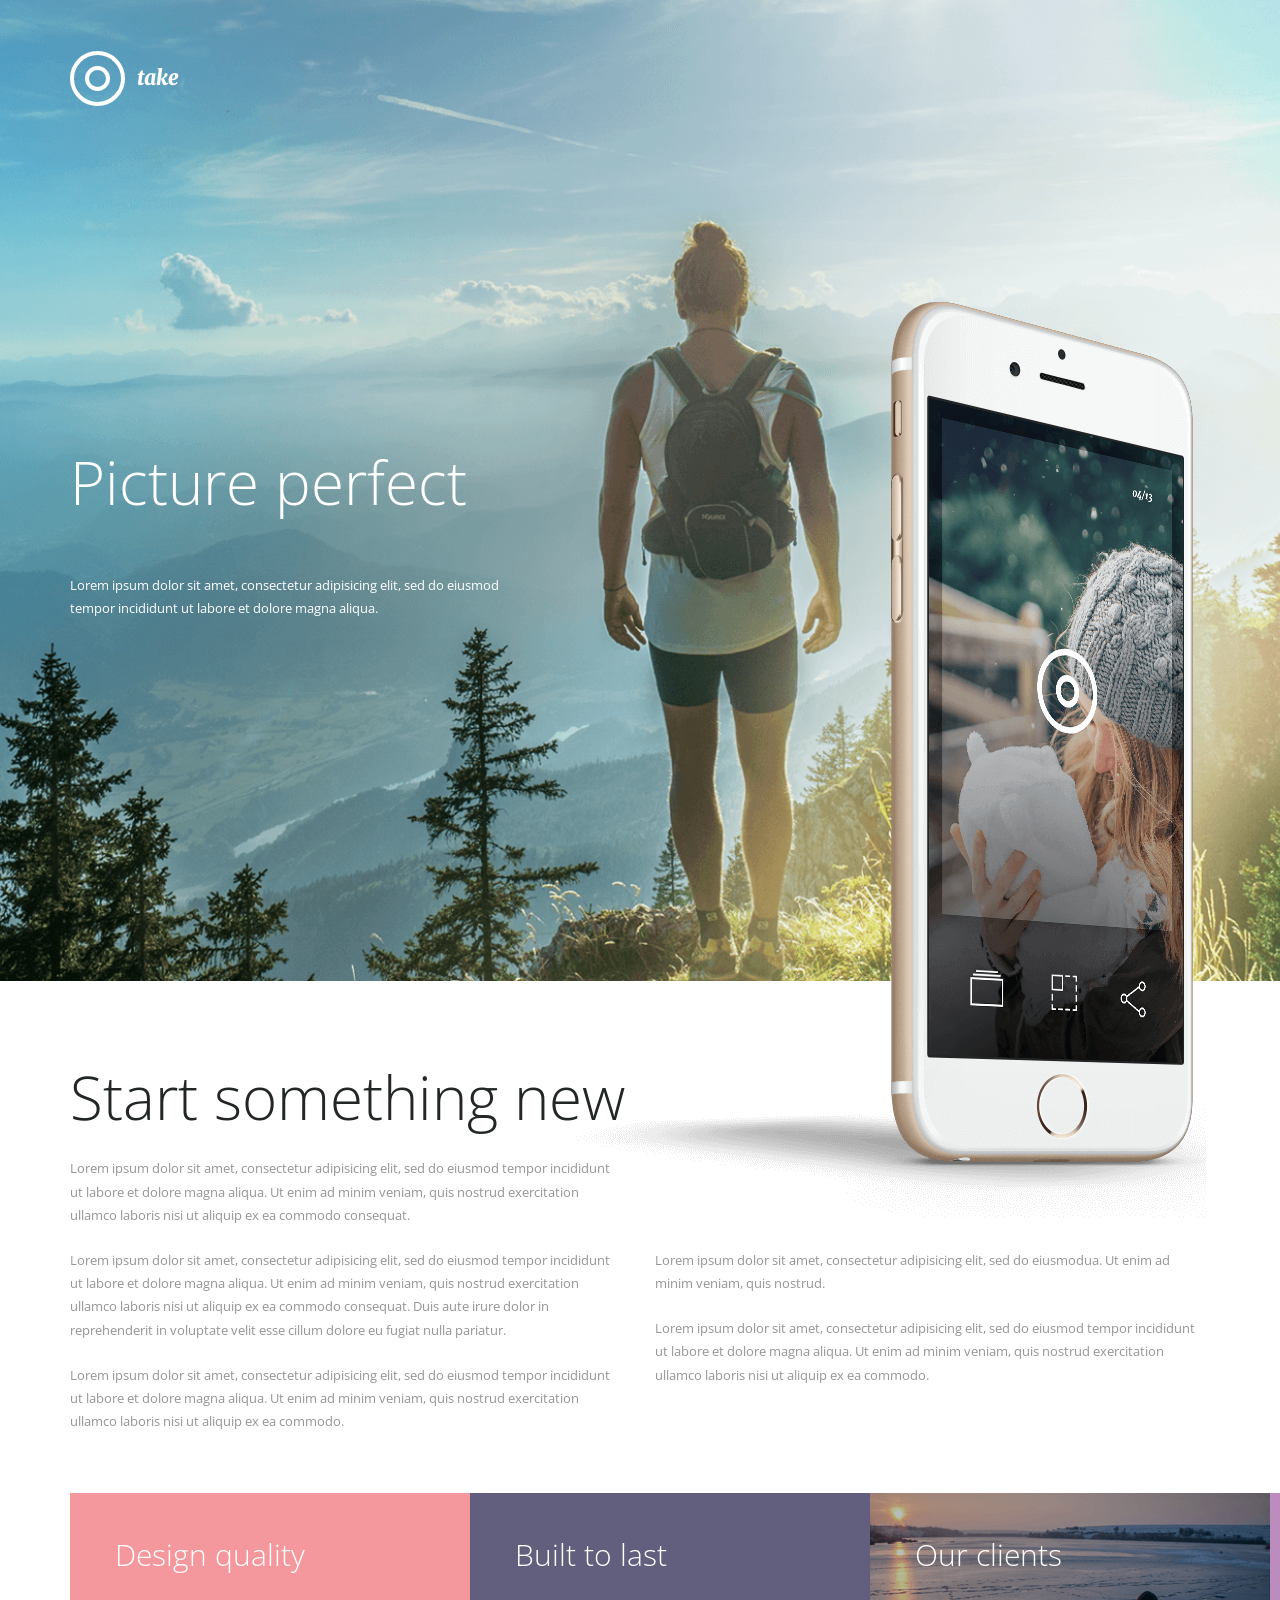
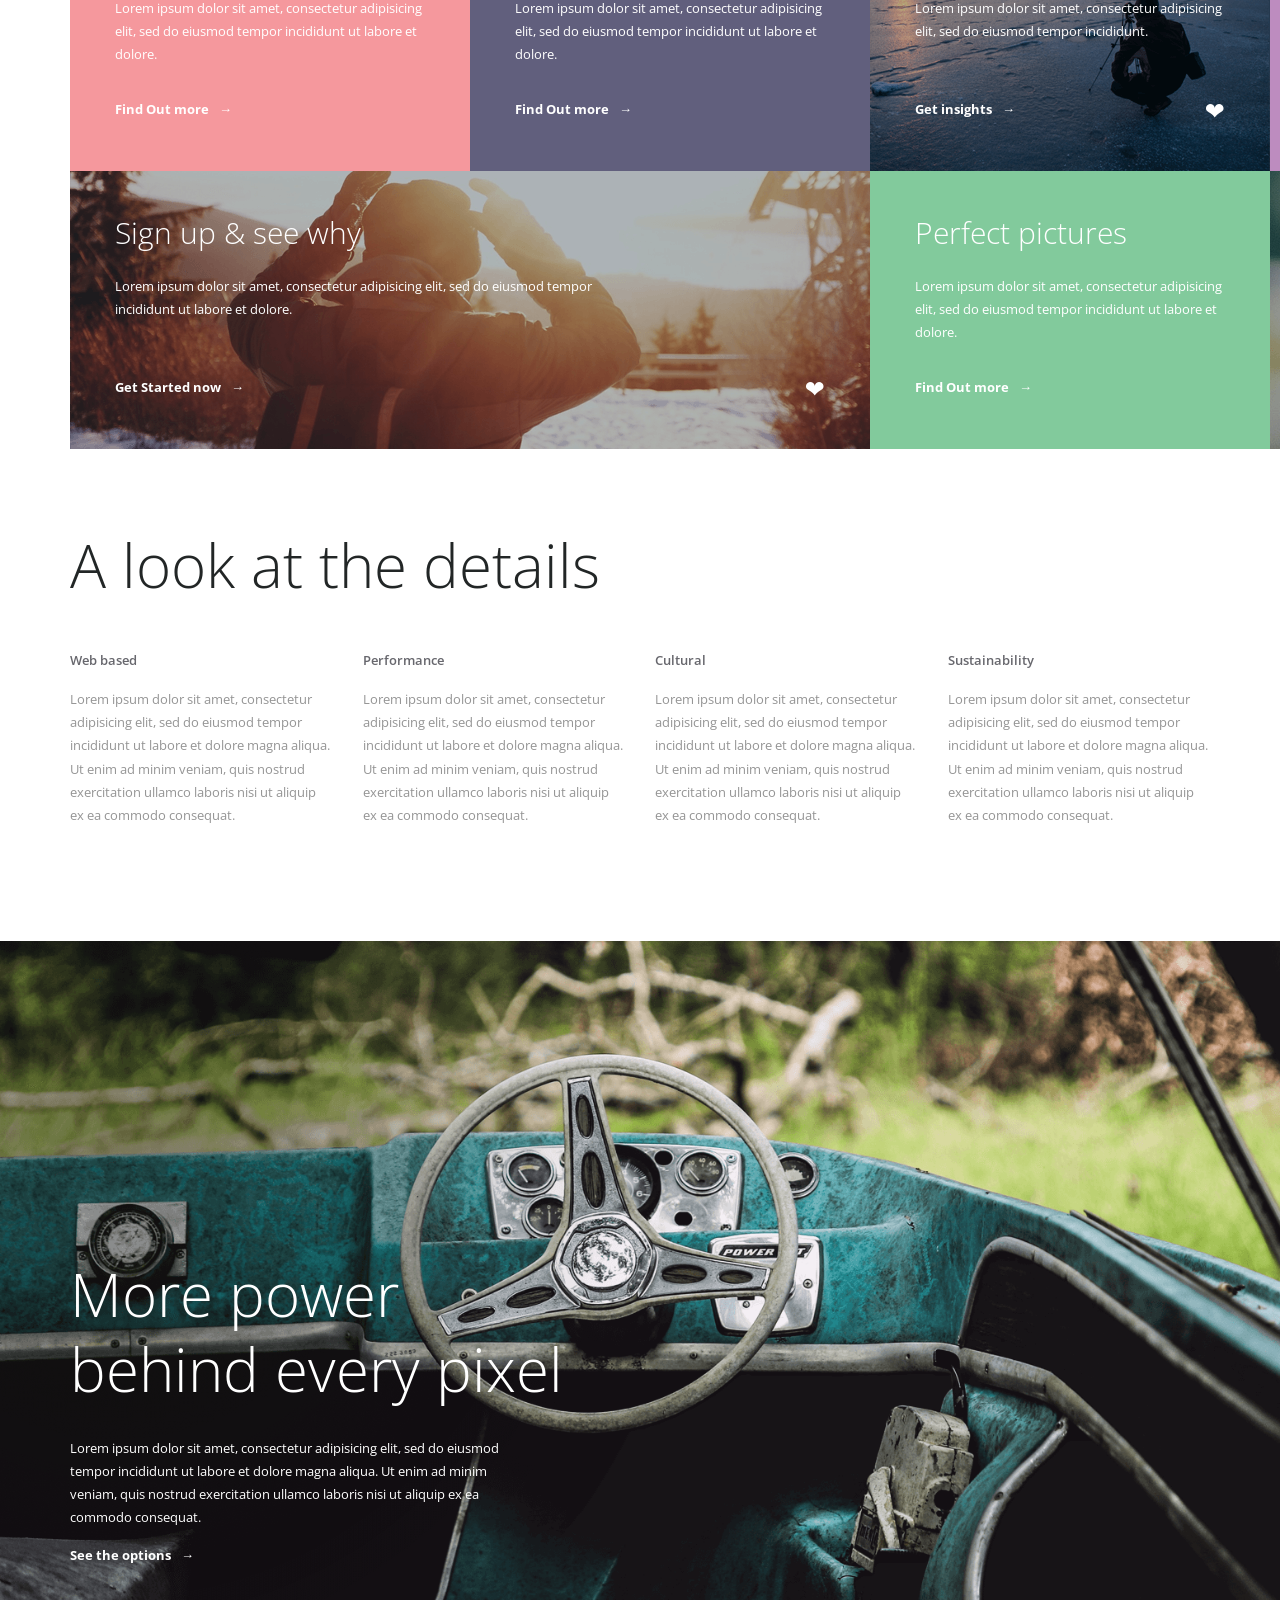
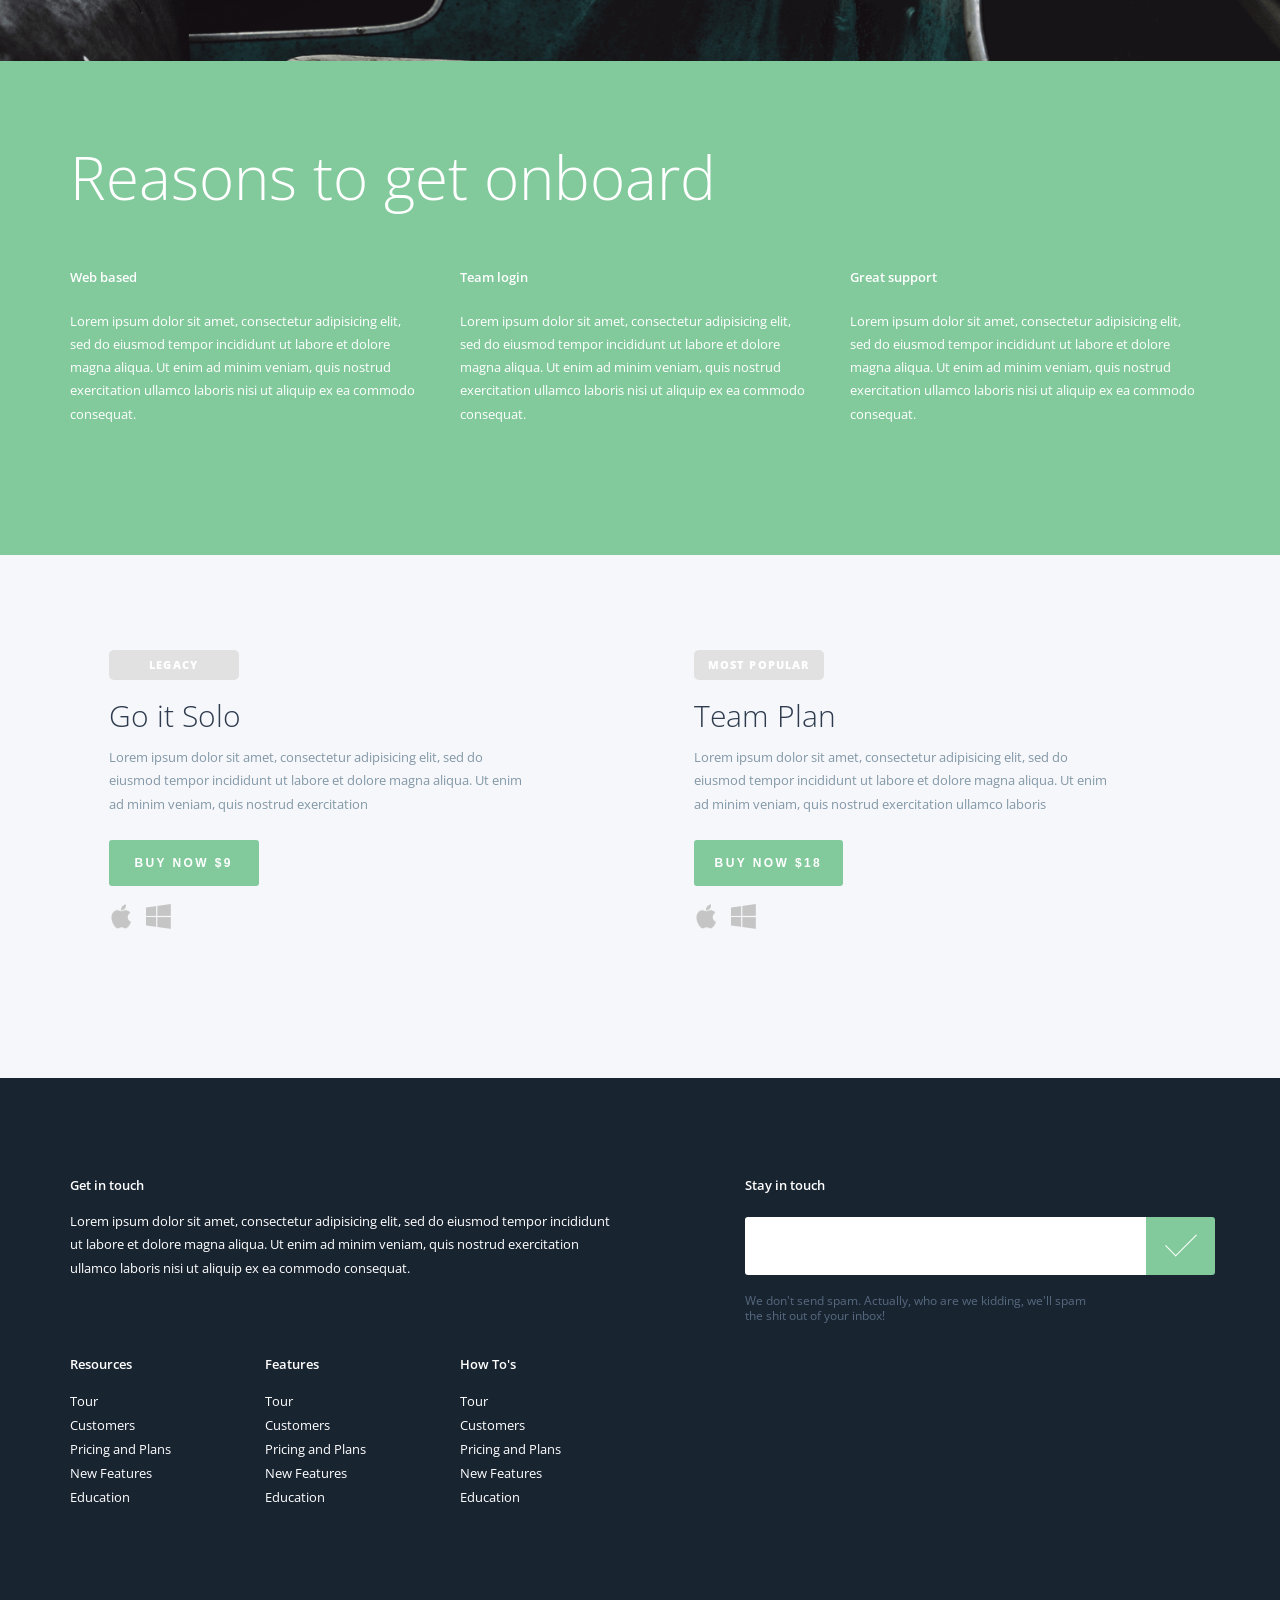
<file: index.html>
<!DOCTYPE html>
<html lang="zxx">
<head>
	<meta charset="UTF-8">
	<meta name="viewport" content="width=device-width, initial-scale=1.0">
	<title>take</title>
	<link href='https://fonts.googleapis.com/css?family=Open+Sans:300,600,400,700,800' rel='stylesheet' type='text/css'>
	<link href='https://fonts.googleapis.com/css?family=Merriweather:900italic' rel='stylesheet' type='text/css'>
	<link rel="stylesheet" type="text/css" href="style/style.css">
</head>
<body>
	<main>
	<!-- First Section. Header -->
		<section class="section-1">
			<div class="row">
				<div class="logo col-5">take</div>
			</div>
			<aside class="row">
				<h2 class="col-12">Picture perfect</h2>
				<h5><span>Perfect</span>&ensp; <a href="#">takepapp.com</a></h5>
			</aside>
			<div class="row">
				<div class="col-5">
					<p>Lorem ipsum dolor sit amet, consectetur adipisicing elit, sed do eiusmod tempor incididunt ut labore et dolore magna aliqua.
					</p>
				</div>
				<div class="col-7 phone-img">
					<img src="image/iPhone-img-crop.png" alt="Phone picture">
				</div>
			</div>
		</section>
	<!-- Second Section. Idea -->
		<section class="section-2">
			<header class="row">
				<h2 class="col-12">Start something new</h2>
			</header>
			<div class="row">
				<div class="col-6">
					<p>Lorem ipsum dolor sit amet, consectetur adipisicing elit, sed do eiusmod
					tempor incididunt ut labore et dolore magna aliqua. Ut enim ad minim veniam,
					quis nostrud exercitation ullamco laboris nisi ut aliquip ex ea commodo
					consequat.
					</p>
					<p>Lorem ipsum dolor sit amet, consectetur adipisicing elit, sed do eiusmod
					tempor incididunt ut labore et dolore magna aliqua. Ut enim ad minim veniam,
					quis nostrud exercitation ullamco laboris nisi ut aliquip ex ea commodo
					consequat. Duis aute irure dolor in reprehenderit in voluptate velit esse
					cillum dolore eu fugiat nulla pariatur.
					</p>
					<p>Lorem ipsum dolor sit amet, consectetur adipisicing elit, sed do eiusmod
					tempor incididunt ut labore et dolore magna aliqua. Ut enim ad minim veniam,
					quis nostrud exercitation ullamco laboris nisi ut aliquip ex ea commodo.
					</p>
				</div>
				<div class="col-6">
					<p>Lorem ipsum dolor sit amet, consectetur adipisicing elit, sed do eiusmodua. Ut enim ad minim veniam, quis nostrud.
					</p>
					<p>Lorem ipsum dolor sit amet, consectetur adipisicing elit, sed do eiusmod
					tempor incididunt ut labore et dolore magna aliqua. Ut enim ad minim veniam, quis nostrud exercitation ullamco laboris nisi ut aliquip ex ea commodo.
					</p>
				</div>
			</div>
		</section>
	<!-- Third Section. Gallery -->
		<section class="section-3">
			<div class="wrapper">
				<div id="gallery">
					<div class="first-img gal-img">
						<h3>Design quality</h3>
						<p>Lorem ipsum dolor sit amet, consectetur adipisicing elit, sed do eiusmod
						tempor incididunt ut labore et dolore.
						</p>
						<a href="#">
							<p>Find Out more &ensp;&rarr;</p>
						</a>
					</div>
					<div class="second-img gal-img">
						<h3>Built to last</h3>
						<p>Lorem ipsum dolor sit amet, consectetur adipisicing elit, sed do eiusmod
						tempor incididunt ut labore et dolore.
						</p>
						<a href="#">
							<p>Find Out more &ensp;&rarr;</p>
						</a>
					</div>
					<div class="third-img gal-img">
						<h3>Our clients</h3>
						<p>Lorem ipsum dolor sit amet, consectetur adipisicing elit, sed do eiusmod
						tempor incididunt.
						</p>
						<a href="#">
							<p>Get insights &ensp;&rarr;</p>
						</a>
						<span>&#10085;</span>
					</div>
					<div class="fourth-img gal-img">
						<h3>How to show great results</h3>
						<p>Lorem ipsum dolor sit amet, consectetur adipisicing elit, sed do eiusmod
						tempor incididunt ut labore et dolore. Lorem ipsum dolor sit amet, consectetur adipisicing elit.
						</p>
						<a href="#">
							<p>Find Out more &ensp;&rarr;</p>
						</a>
					</div>
					<div class="fifth-img gal-img">
						<h3>Sign up & see why</h3>
						<p>Lorem ipsum dolor sit amet, consectetur adipisicing elit, sed do eiusmod
						tempor incididunt ut labore et dolore.
						</p>
						<a href="#">
							<p>Get Started now &ensp;&rarr;</p>
						</a>
						<span>&#10085;</span>
					</div>
					<div class="sixth-img gal-img">
						<h3>Perfect pictures</h3>
						<p>Lorem ipsum dolor sit amet, consectetur adipisicing elit, sed do eiusmod
						tempor incididunt ut labore et dolore.</p>
						<a href="#">
							<p>Find Out more &ensp;&rarr;</p>
						</a>
					</div>
					<div class="seventh-img gal-img">
						<h3>Start something new</h3>
						<p>Lorem ipsum dolor sit amet, consectetur adipisicing elit, sed do eiusmod
						tempor incididunt ut labore et dolore.</p>
						<a href="#">
							<p>Get Started now &ensp;&rarr;</p>
						</a>
						<span>&#10085;</span>
					</div>
				</div>
			</div>
		</section>
	<!-- Fourth Section. Description -->
		<section class="section-4">
			<aside class="row">
				<h5><a href="#">takepapp.com</a></h5>
				<h2 class="col-12">A look at the details</h2>
			</aside>
			<div class="row">
				<div class="col-3">
					<h4>Web based</h4>
					<p>Lorem ipsum dolor sit amet, consectetur adipisicing elit, sed do eiusmod
					tempor incididunt ut labore et dolore magna aliqua. Ut enim ad minim veniam,
					quis nostrud exercitation ullamco laboris nisi ut aliquip ex ea commodo
					consequat.
					</p>
				</div>
				<div class="col-3">
					<h4>Performance</h4>
					<p>Lorem ipsum dolor sit amet, consectetur adipisicing elit, sed do eiusmod
					tempor incididunt ut labore et dolore magna aliqua. Ut enim ad minim veniam,
					quis nostrud exercitation ullamco laboris nisi ut aliquip ex ea commodo
					consequat.
					</p>
				</div>
				<div class="col-3">
					<h4>Cultural</h4>
					<p>Lorem ipsum dolor sit amet, consectetur adipisicing elit, sed do eiusmod
					tempor incididunt ut labore et dolore magna aliqua. Ut enim ad minim veniam,
					quis nostrud exercitation ullamco laboris nisi ut aliquip ex ea commodo
					consequat.
					</p>
				</div>
				<div class="col-3">
					<h4>Sustainability</h4>
					<p>Lorem ipsum dolor sit amet, consectetur adipisicing elit, sed do eiusmod
					tempor incididunt ut labore et dolore magna aliqua. Ut enim ad minim veniam,
					quis nostrud exercitation ullamco laboris nisi ut aliquip ex ea commodo
					consequat.
					</p>
				</div>
			</div>
		</section>
	<!-- Fifth Section. Options Link -->
		<section class="section-5">
			<header class="row">
				<h2 class="col-12">More power<br>behind every pixel</h2>
			</header>
			<div class="row">
				<div class="col-5">
					<p>Lorem ipsum dolor sit amet, consectetur adipisicing elit, sed do eiusmod
					tempor incididunt ut labore et dolore magna aliqua. Ut enim ad minim veniam,
					quis nostrud exercitation ullamco laboris nisi ut aliquip ex ea commodo
					consequat.
					</p>
				</div>
			</div>
			<div class="row">
				<a href="#">
					<p class="col-2">See the options &ensp;&rarr;</p>
				</a>
			</div>
		</section>
	<!-- Sixth Section. Reasons -->
		<section class="section-6">
			<aside class="row">
				<h5><a href="#">takepapp.com</a></h5>
				<h2 class="col-12">Reasons to get onboard</h2>
			</aside>
			<div class="row">
				<div class="col-4">
					<h4>Web based</h4>
					<p>Lorem ipsum dolor sit amet, consectetur adipisicing elit, sed do eiusmod
					tempor incididunt ut labore et dolore magna aliqua. Ut enim ad minim veniam,
					quis nostrud exercitation ullamco laboris nisi ut aliquip ex ea commodo
					consequat.
					</p>
				</div>
				<div class="col-4">
					<h4>Team login</h4>
					<p>Lorem ipsum dolor sit amet, consectetur adipisicing elit, sed do eiusmod
					tempor incididunt ut labore et dolore magna aliqua. Ut enim ad minim veniam,
					quis nostrud exercitation ullamco laboris nisi ut aliquip ex ea commodo
					consequat.
					</p>
				</div>
				<div class="col-4">
					<h4>Great support</h4>
					<p>Lorem ipsum dolor sit amet, consectetur adipisicing elit, sed do eiusmod
					tempor incididunt ut labore et dolore magna aliqua. Ut enim ad minim veniam,
					quis nostrud exercitation ullamco laboris nisi ut aliquip ex ea commodo
					consequat.
					</p>
				</div>
			</div> 
		</section>
	<!-- Seventh Section. Plans -->
		<section class="section-7">
			<div class="row">
				<h5><a href="#">takepapp.com</a></h5>
				<div class="col-6">
					<div class="status">Legacy</div>
					<div class="content">
						<h3>Go it Solo</h3>
						<p>Lorem ipsum dolor sit amet, consectetur adipisicing elit, sed do eiusmod
						tempor incididunt ut labore et dolore magna aliqua. Ut enim ad minim veniam,
						quis nostrud exercitation
						</p>
					</div>
					<button type="button" class="buy-now">Buy Now $9</button>
					<div class="icons">
						<a href="#"><img src="image/apple-logo.png" alt="Apple"></a>
						<a href="#"><img src="image/windows-logo.png" alt="Windows"></a>
					</div>
				</div>
				<div class="col-6">
					<div class="status">Most Popular</div>
					<div class="content">
						<h3>Team Plan</h3>
						<p>Lorem ipsum dolor sit amet, consectetur adipisicing elit, sed do eiusmod
						tempor incididunt ut labore et dolore magna aliqua. Ut enim ad minim veniam,
						quis nostrud exercitation ullamco laboris
						</p>
					</div>
					<button type="button" class="buy-now">Buy Now $18</button>
					<div class="icons">
						<a href="#"><img src="image/apple-logo.png" alt="Apple"></a>
						<a href="#"><img src="image/windows-logo.png" alt="Windows"></a>
					</div>
				</div>
			</div>
		</section>
	</main>
	<!-- Last Section. Footer -->
	<footer>
		<div class="row">
			<div class="col-6">
				<h4>Get in touch</h4>
				<p>Lorem ipsum dolor sit amet, consectetur adipisicing elit, sed do eiusmod
				tempor incididunt ut labore et dolore magna aliqua. Ut enim ad minim veniam,
				quis nostrud exercitation ullamco laboris nisi ut aliquip ex ea commodo
				consequat.
				</p>
			</div>
			<div class="col-6">
				<h4>Stay in touch</h4>
				<form action="#" method="post">
					<label for="input_email">Input your email for subscribing</label>
					<input id="input_email" type="email" name="email" required>
					<input type="submit" value=" ">
					<div class="tick"><span></span></div>
					<!-- Submit Button Style with Unicode -->
					<!-- <span>&not;</span> -->
				</form>
				<p>We don't send spam. Actually, who are we kidding, we'll spam
				<br>the shit out of your inbox!
				</p>
			</div>
		</div>
		<div class="row">
			<div class="col-2">
				<h4>Resources</h4>
				<ul>
					<li><a href="#">Tour</a></li>
					<li><a href="#">Customers</a></li>
					<li><a href="#">Pricing and Plans</a></li>
					<li><a href="#">New Features</a></li>
					<li><a href="#">Education</a></li>
				</ul>
			</div>
			<div class="col-2">
				<h4>Features</h4>
				<ul>
					<li><a href="#">Tour</a></li>
					<li><a href="#">Customers</a></li>
					<li><a href="#">Pricing and Plans</a></li>
					<li><a href="#">New Features</a></li>
					<li><a href="#">Education</a></li>
				</ul>
			</div>
			<div class="col-2">
				<h4>How To's</h4>
				<ul>
					<li><a href="#">Tour</a></li>
					<li><a href="#">Customers</a></li>
					<li><a href="#">Pricing and Plans</a></li>
					<li><a href="#">New Features</a></li>
					<li><a href="#">Education</a></li>
				</ul>
			</div>
		</div>
	</footer>
	<!-- Gallery Script for window width > 1224px -->
	<script type="text/javascript">
		var gallery = document.querySelector('#gallery');
		if (window.innerWidth > 1224 && window.innerWidth < 2400) {
  		window.addEventListener('scroll', gallerySliding);
		}
		function gallerySliding() {
  		if (document.body.scrollTop > 1390) {
    		gallery.classList.add('gallery-translate');
  		} else if (document.body.scrollTop < 1385) {
    		gallery.classList.remove('gallery-translate');
  		}
		}
	</script>
</body>
</html>
</file>
<file: style/style.css>
/* Reset */
* {
  margin: 0;
  padding: 0;
  box-sizing: border-box;
}
/* General Styles */
body {
  margin: 0 auto;
  font-family: 'Open Sans', sans-serif;
  font-size: 16px;
  line-height: 145%;
  background: #fff;
}
h2.col-12 {
  font-weight: 300;
  font-size: 3.75em;
}
h2 {
  line-height: 125%;
  font-weight: 300;
  font-size: 2.1875em;
}
h3 {
  font-weight: 300;
  font-size: 1.875em;
}
h4 {
  font-weight: 600;
  font-size: 0.8125em;
}
h5 {
  font-weight: 600;
  font-size: 0.75em;
}
p {
  font-weight: 400;
  font-size: 0.8125em;
}
a {
  text-decoration: none;
}
li {
  list-style: none;
}
section,
footer {
  display: block;
  width: 100%;
}
label {
  display: none;
}
/* 12 Column Grid Layout */
.col-1 {
  width: 8.33%;
}
.col-2 {
  width: 16.66%;
}
.col-3 {
  width: 25%;
}
.col-4 {
  width: 33.33%;
}
.col-5 {
  width: 41.66%;
}
.col-6 {
  width: 50%;
}
.col-7 {
  width: 58.33%;
}
.col-8 {
  width: 66.66%;
}
.col-9 {
  width: 75%;
}
.col-10 {
  width: 83.33%;
}
.col-11 {
  width: 91.66%;
}
.col-12 {
  width: 100%;
}
[class*="col-"] {
  float: left;
  padding: 15px;
}
.row {
  width: 1170px;
  margin: 0 auto;
}
.row::after {
  content: "";
  clear: both;
  display: block;
}
/* Section-1 Styles */
.section-1 {
  padding: 4% 0 21.6em 0;
  background: #f5989d url('../image/top-bg.png') no-repeat center center;
  background-size: cover;
  color: #fff;
}
.section-1 .logo {
  position: relative;
  height: 7em;
  padding-left: 7%;
  font-family: Merriweather, serif;
  font-weight: 900;
  font-size: 1.3125em;
  font-style: italic;
  background: transparent;
  z-index: 1;
}
.section-1 .logo::before {
  content: '';
  position: absolute;
  top: 0px;
  left: 15px;
  width: 47px;
  height: 47px;
  border: 4px solid #fff;
  border-radius: 50%;
}
.section-1 .logo::after {
  content: '';
  position: absolute;
  top: 15px;
  left: 30px;
  width: 17px;
  height: 17px;
  border: 4px solid #fff;
  border-radius: 50%;
}
.section-1 aside {
  position: relative;
  padding: 14.5em 0 1.5em 0;
}
.section-1 aside h5 {
  position: absolute;
  bottom: -1.5em;
  left: -27em;
  transform: rotate(270deg);
  text-transform: uppercase;
}
.section-1 aside h5 span {
  font-weight: 300;
  letter-spacing: 0.1em;
}
.section-1 aside h5 a {
  color: #fff;
}
.section-1 div:last-child {
  position: relative;
}
.section-1 div:last-child img {
  position: absolute;
  top: -17em;
  right: 1.2em;
  width: 670px;
  height: 930px;
  overflow: hidden;
}
/* Section-2 Styles */
.section-2 {
  padding: 5% 0 3.5% 0;
}
.section-2 h2 {
  padding-bottom: 0;
  color: #222626;
}
.section-2 .col-6 {
  padding-top: 0;
}
.section-2 .col-6 p {
  padding-top: 4%;
  color: #959595;
}
.section-2 .col-6:last-child {
  padding-top: 7.8%;
}
/* Section-3 Styles */
.section-3 {
  max-width: 2400px;
  height: 556px;
  overflow-x: hidden;
}
.section-3 .wrapper {
  width: 1140px;
  height: inherit;
  margin: 0 auto;
}
.section-3 .wrapper .gallery-translate {
  margin-left: -850px;
}
.section-3 .wrapper #gallery {
  transition: all 2s;
  display: flex;
  flex-flow: row wrap;
  width: 2000px;
  height: inherit;
  color: #fff;
}
.section-3 .wrapper #gallery .gal-img {
  position: relative;
  padding: 50px 45px 0 45px;
}
.section-3 .wrapper #gallery .gal-img p:not(:last-child) {
  padding: 30px 0;
}
.section-3 .wrapper #gallery .gal-img a {
  position: absolute;
  bottom: 50px;
  left: 45px;
}
.section-3 .wrapper #gallery .gal-img a p {
  font-weight: 700;
  color: #fff;
}
.section-3 .wrapper #gallery .gal-img span {
  position: absolute;
  bottom: 50px;
  right: 45px;
  font-size: 1.5em;
  transform: rotate(90deg);
}
.section-3 .wrapper #gallery .gal-img:hover {
  -webkit-filter: brightness(110%);
  filter: brightness(110%);
}
.section-3 .wrapper #gallery .first-img,
.section-3 .wrapper #gallery .second-img,
.section-3 .wrapper #gallery .third-img,
.section-3 .wrapper #gallery .sixth-img {
  width: 400px;
  height: 278px;
}
.section-3 .wrapper #gallery .fourth-img,
.section-3 .wrapper #gallery .fifth-img,
.section-3 .wrapper #gallery .seventh-img {
  width: 800px;
  height: 278px;
  padding-right: 250px;
  background-size: cover;
}
.section-3 .wrapper #gallery .first-img {
  background: #f5989d;
}
.section-3 .wrapper #gallery .second-img {
  background: #615f7d;
}
.section-3 .wrapper #gallery .third-img {
  background: #091e28 url('../image/box-3-img.png') no-repeat center center;
}
.section-3 .wrapper #gallery .fourth-img {
  background: #bd8cbf;
}
.section-3 .wrapper #gallery .fifth-img {
  background: #091e28 url('../image/box-5-img.png') no-repeat center center;
}
.section-3 .wrapper #gallery .sixth-img {
  background: #82ca9c;
}
.section-3 .wrapper #gallery .seventh-img {
  background: #091e28 url('../image/box-7-img.png') no-repeat center center;
}
/* Section-4 Styles */
.section-4 {
  padding: 5% 0 7.7% 0;
}
.section-4 aside {
  position: relative;
}
.section-4 aside h5 {
  position: absolute;
  bottom: -0.5em;
  left: -24em;
  transform: rotate(270deg);
  text-transform: uppercase;
}
.section-4 aside h5 a {
  color: #959595;
}
.section-4 aside h2 {
  color: #222626;
}
.section-4 h4 {
  padding: 6% 0 6% 0;
  color: #67676d;
}
.section-4 p {
  color: #959595;
}
/* Section-5 Styles */
.section-5 {
  padding: 23.5% 0 6.1% 0;
  background: #bd8cbf url('../image/middle-bg.png') no-repeat center center;
  background-size: cover;
  color: #fff;
}
.section-5 h2 {
  font-size: 3.75em;
}
.section-5 .col-2 {
  padding-top: 0;
  font-weight: 700;
  color: #fff;
}
/* Section-6 Styles */
.section-6 {
  padding: 5% 0 8.95% 0;
  color: #fff;
  background: #82ca9c;
}
.section-6 aside {
  position: relative;
}
.section-6 aside h5 {
  position: absolute;
  bottom: -0.5em;
  left: -24em;
  transform: rotate(270deg);
  text-transform: uppercase;
}
.section-6 aside h5 a {
  color: #fff;
}
.section-6 .col-4 {
  padding-right: 1.5em;
}
.section-6 .col-4 h4 {
  padding: 6% 0 6% 0;
}
/* Section-7 Styles */
.section-7 {
  padding: 4.5% 0 6.75% 0;
  background: #f6f7fa;
}
.section-7 .row {
  position: relative;
}
.section-7 .row h5 {
  position: absolute;
  top: 6em;
  left: -24em;
  transform: rotate(270deg);
  text-transform: uppercase;
}
.section-7 .row h5 a {
  color: #8297a7;
}
.section-7 .col-6 {
  padding: 2.3em 7em 3.5em 3.35em;
}
.section-7 .col-6 button,
.section-7 .col-6 .status {
  text-transform: uppercase;
  color: #fff;
  border: none;
  outline: none;
  transition: all .3s;
}
.section-7 .col-6 .status {
  width: 130px;
  padding: 0.3em 1.2em;
  text-align: center;
  font-weight: 800;
  font-size: 0.6875em;
  letter-spacing: 0.1em;
  background: #e1e1e1;
  border-radius: 5px;
}
.section-7 .col-6 .content {
  padding: 1.5em 0;
}
.section-7 .col-6 .content h3 {
  color: #2e3b4e;
}
.section-7 .col-6 .content p {
  padding-top: 1.5em;
  color: #8297a7;
}
.section-7 .col-6 .buy-now {
  padding: 1.35em 2.15em;
  margin-bottom: 1.5em;
  font-weight: 700;
  font-size: 0.75em;
  letter-spacing: 0.2em;
  background: #82ca9c;
  border-radius: 3px;
}
.section-7 .col-6 .buy-now:hover,
.section-7 .col-6 .buy-now:focus {
  -webkit-filter: contrast(115%);
  filter: contrast(115%);
  cursor: pointer;
}
.section-7 .col-6 img {
  width: 1.5625em;
  height: 1.5625em;
  margin-right: 0.5em;
  text-align: center;
}
.section-7 .col-6:last-of-type .buy-now {
  padding: 1.35em 1.75em;
}
.section-7 .col-6:hover {
  background: #fff;
  box-shadow: 0 0 50px #d6d6d6;
}
.section-7 .col-6:hover .status {
  background: #bd8cbf;
}
.section-7 .col-6:hover h3 {
  font-weight: 400;
}
/* Footer */
footer {
  padding: 6.35% 0 7.3% 0;
  color: #fff;
  background: #192431;
}
footer h4 {
  padding-bottom: 1em;
}
footer .col-6:last-child {
  padding-left: 9%;
}
footer .col-6:last-child form {
  position: relative;
  width: 29.38em;
  height: 3.625em;
  margin-top: 0.4em;
  z-index: 10;
  overflow: hidden;
  border-radius: 3px;
  /* Submit Button Style with Unicode */
  /*.tick {
				position: absolute;
				top: -0.88em;
				left: 5.45em;
				padding: 75px;
				transform: rotate(135deg);
				font-size: 4em;
				font-weight: 100;
				color: #fff;
				background: #82ca9c;
				z-index: 0;
			}*/
}
footer .col-6:last-child form input {
  position: relative;
  height: 100%;
  vertical-align: middle;
  border: none;
  outline: none;
  z-index: 10;
}
footer .col-6:last-child form input[type=email] {
  width: 19.25em;
  padding-left: 1.5em;
  font-family: 'Open Sans', sans-serif;
  font-weight: 300;
  font-size: 1.3em;
  color: #192431;
}
footer .col-6:last-child form input[type=submit] {
  width: 5.28em;
  margin-left: -5px;
  opacity: 0;
  transition: all .3s;
}
footer .col-6:last-child form input[type=submit]:hover,
footer .col-6:last-child form input[type=submit]:focus {
  opacity: .1;
  cursor: pointer;
}
footer .col-6:last-child form .tick {
  position: absolute;
  bottom: -3em;
  right: -3.5em;
  padding: 75px;
  text-align: center;
  vertical-align: middle;
  transform: rotate(135deg);
  background: #82ca9c;
  z-index: 0;
}
footer .col-6:last-child form .tick span {
  display: block;
  width: 30px;
  height: 15px;
  border-right: 1px solid #fff;
  border-top: 1px solid #fff;
}
footer .col-6:last-child p {
  padding-top: 1.5em;
  line-height: 125%;
  font-size: 0.75em;
  color: #57697f;
}
footer .col-2 a {
  font-weight: 400;
  font-size: 0.8125em;
  color: #fff;
}
/* Media Queries */
@media only screen and (min-width: 1800px) {
  body {
    font-size: 18px;
  }
  .row {
    width: 1600px;
  }
  .section-3 .wrapper {
    width: 1570px;
  }
  .section-3 .wrapper .gallery-translate {
    margin-left: -420px;
  }
  footer .col-6:last-child .tick {
    bottom: -2.5em;
    right: -3em;
  }
}
@media only screen and (max-width: 1224px) {
  .col-3 {
    width: 50%;
  }
  .row {
    width: 980px;
  }
  .section-1 {
    padding: 4% 0 5em 0;
  }
  .section-1 aside {
    padding: 4em 0 1em 0;
  }
  .section-1 .logo {
    padding-left: 8.5%;
  }
  .section-1 img {
    display: none;
  }
  .section-2 .col-6:last-child {
    padding-top: 0;
  }
  .section-3 {
    height: 1112px;
  }
  .section-3 .wrapper {
    width: 950px;
  }
  .section-3 .wrapper #gallery {
    width: 800px;
    margin: 0 auto;
  }
  .second-img,
  .sixth-img {
    display: none;
  }
  footer .col-6:last-child {
    padding-left: 0.5%;
  }
}
@media only screen and (max-width: 1024px) {
  .col-6 {
    width: 100%;
  }
  .row {
    width: 700px;
  }
  .section-1 .logo {
    padding-left: 11%;
  }
  .section-3 {
    height: 834px;
  }
  .section-3 .wrapper {
    width: 760px;
  }
  .section-3 .wrapper #gallery {
    width: 760px;
  }
  .section-3 .wrapper #gallery .first-img,
  .section-3 .wrapper #gallery .third-img {
    width: 380px;
  }
  .section-3 .wrapper #gallery .fifth-img,
  .section-3 .wrapper #gallery .seventh-img {
    width: 760px;
  }
  .fourth-img {
    display: none;
  }
  footer {
    text-align: center;
  }
  footer .col-6:first-child {
    padding: 0 10%;
  }
  footer .col-6:last-child {
    padding-left: 1.5%;
  }
  footer .col-6:last-child form {
    margin: 0 auto;
  }
  footer .col-2 {
    width: 33.33%;
  }
  footer .col-2 h4,
  footer .col-2 ul li {
    padding-left: 33.33%;
    text-align: left;
  }
}
@media only screen and (max-width: 768px) {
  [class*="col-"] {
    width: 100%;
  }
  .row {
    width: 460px;
  }
  .section-1 {
    padding: 4% 0 3em 0;
  }
  .section-1 .logo {
    padding-left: 20%;
  }
  .section-3 {
    display: none;
  }
  .section-4 h4,
  .section-6 .col-4 h4 {
    padding: 0 0 3% 0;
  }
  .section-5 {
    padding: 5% 0;
  }
  .section-7 .col-6 {
    padding: 2em;
  }
  footer .col-6:last-child {
    padding: 0;
  }
  footer .col-6:last-child h4 {
    padding-top: 3%;
  }
  footer .col-2 h4,
  footer .col-2 ul li {
    padding-left: 15%;
  }
}
@media only screen and (max-width: 480px) {
  .row {
    width: 320px;
  }
  .section-1 {
    padding: 4% 0 1em 0;
  }
  .section-1 aside {
    padding: 0;
  }
  .section-1 aside h1 {
    line-height: 110%;
  }
  .section-1 .logo {
    padding-left: 30%;
  }
  .section-3 {
    display: none;
  }
  .section-5 {
    display: none;
  }
  .section-7 .col-6 {
    padding: 2em;
  }
  footer .col-6:last-child form {
    width: 20em;
  }
  footer .col-6:last-child form input[type=email] {
    width: 12em;
  }
}
</file>
